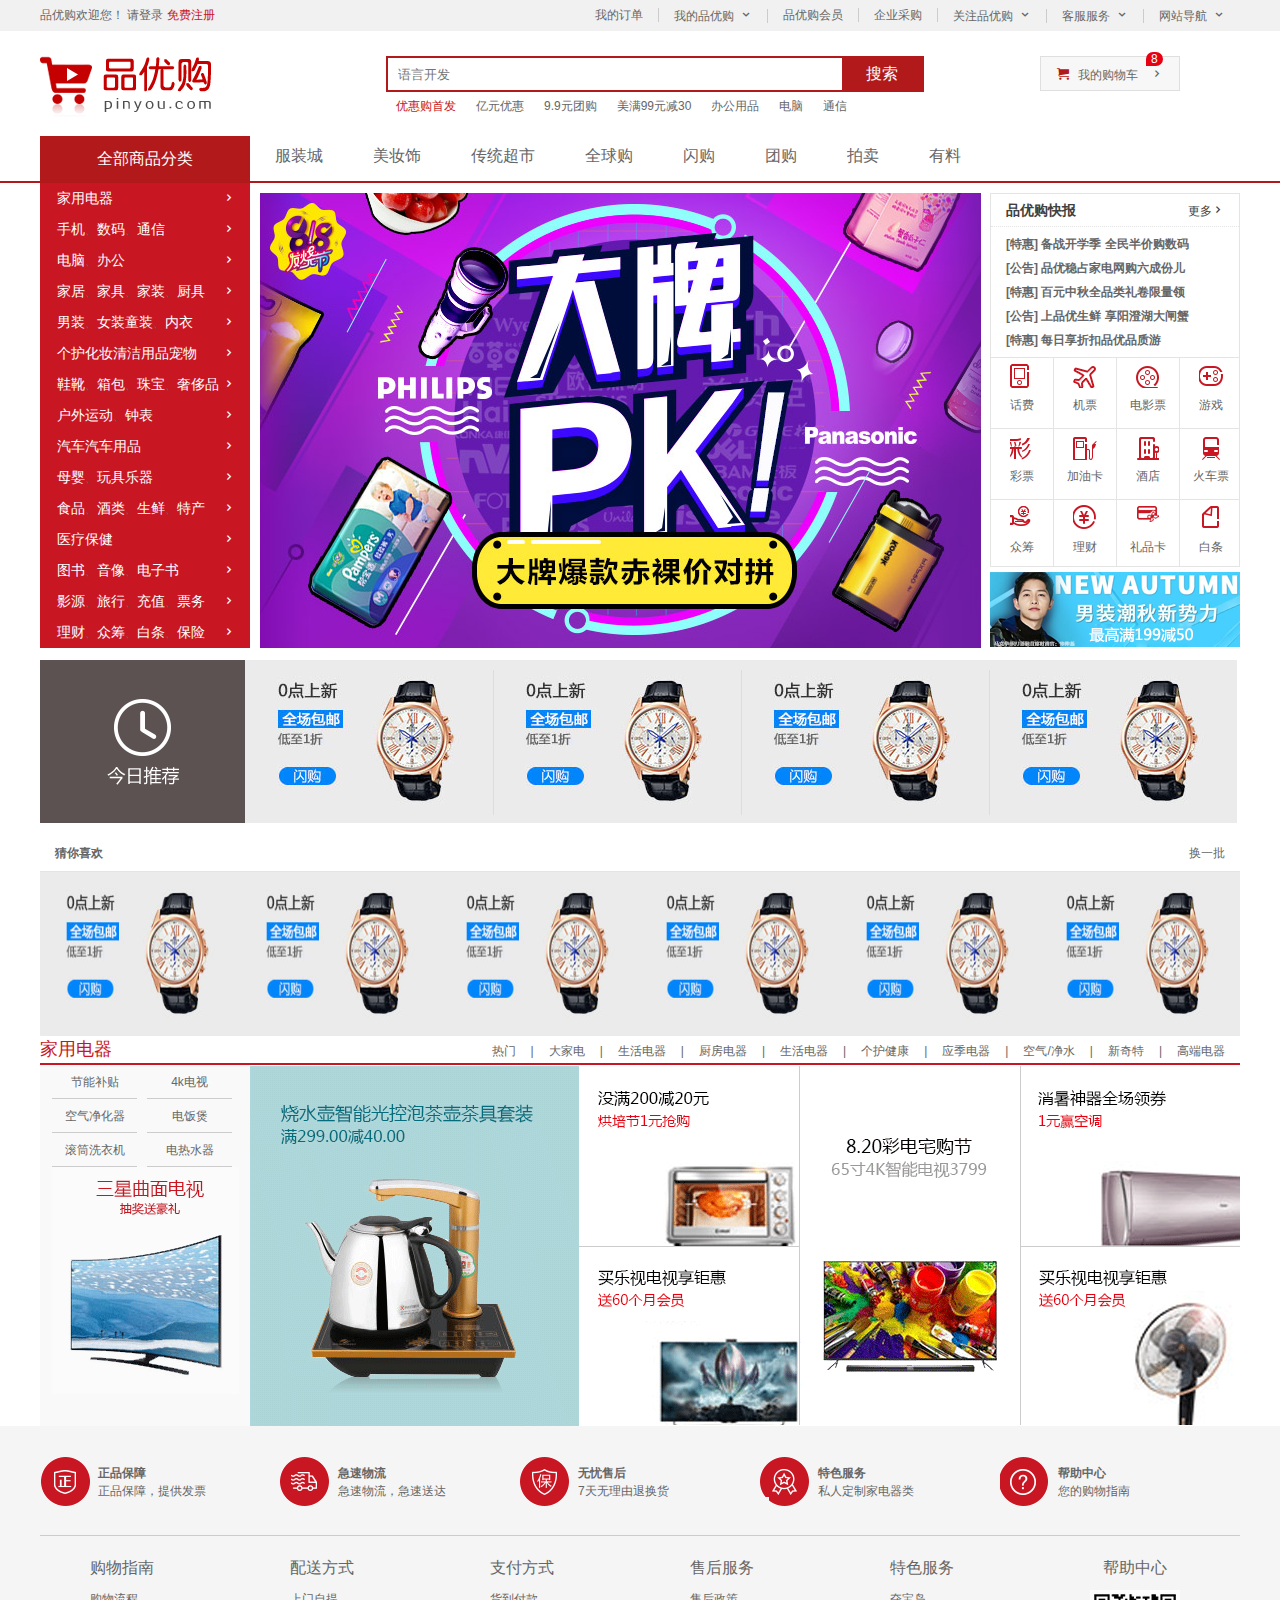
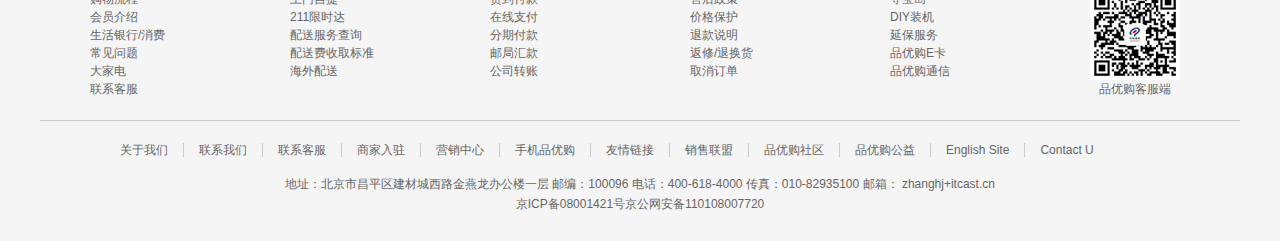
<file: index.html>
<!DOCTYPE html>
<html lang="en">
<head>
    <meta charset="UTF-8">
    <meta name="viewport" content="width=device-width, initial-scale=1.0">
    <title>品优购商城-综合网购首选-正品低价、品质保障、配送及时、轻松购物！
    </title>
    <!-- 网站说明 -->
    <meta name="description"
        content="品优购商城-专业的综合网上购物商城,销售家电、数码通讯、电脑、家居百货、服装服饰、母婴、图书、食品等数万个品牌优质商品.便捷、诚信的服务，为您提供愉悦的网上购物体验!" />
    <!-- 关键字 -->
    <meta name="keywords" content="网上购物,网上商城,手机,笔记本,电脑,MP3,CD,VCD,DV,相机,数码,配件,手表,存储卡,京东" />
    <!-- 引入favicon图标 -->
    <link rel="shortcut icon" href="favicon.ico" />
    <link rel="stylesheet" href="css/base.css">
    <link rel="stylesheet" href="css/common.css">
    <link rel="stylesheet" href="css/index.css">
</head>
<body>
    <section class="shortcut">
        <div class="w">
            <div class="fl">
                <ul>
                    <li>品优购欢迎您！&nbsp;</li>
                    <li><a href="#">请登录</a>&nbsp;<a href="#" class="style_red">免费注册</a></li>
                </ul>
            </div>
            <div class="fr">
                <ul>
                    <li><a href="#">我的订单</a></li>
                    <li><a href="#" class="arrow">我的品优购</a></li>
                    <li><a href="#">品优购会员</a></li>
                    <li><a href="#">企业采购</a></li>
                    <li><a href="#" class="arrow">关注品优购</a></li>
                    <li><a href="#" class="arrow">客服服务</a></li>
                    <li><a href="#" class="arrow">网站导航</a></li>
                </ul>
            </div>
        </div>
    </section>
    <header class="header w">
        <div class="logo">
            <h1>
                <a href="#" title="品优购商城">品优购商城</a>
            </h1>
        </div>
        <div class="search">
            <input type="text" placeholder="语言开发">
            <button>搜索</button>
        </div>
        <div class="hotwords">
            <ul>
                <li><a href="#" class="style_red">优惠购首发</a></li>
                <li><a href="#">亿元优惠</a></li>
                <li><a href="#">9.9元团购</a></li>
                <li><a href="#">美满99元减30</a></li>
                <li><a href="#">办公用品</a></li>
                <li><a href="#">电脑</a></li>
                <li><a href="#">通信</a></li>
            </ul>
        </div>
        <div class="shopcard">
            我的购物车
            <i class="count">8</i>
        </div>
    </header>
    <nav class="nav">
        <div class="w">
            <div class="dropdown">
                <div class="dt">全部商品分类</div>
                <div class="dd">
                    <ul>
                        <li><a href="#">家用电器</a></li>
                        <li><a href="#">手机</a>、<a href="#">数码</a>、<a href="#">通信</a></li>
                        <li><a href="#">电脑</a>、<a href="#">办公</a></li>
                        <li><a href="#">家居</a>、<a href="#">家具</a>、<a href="#">家装</a>、<a href="#">厨具</a></li>
                        <li><a href="#">男装</a>、<a href="#">女装</a><a href="#">童装</a>、<a href="#">内衣</a></li>
                        <li><a href="#">个护化妆</a><a href="#">清洁用品</a><a href="#">宠物</a></li>
                        <li><a href="#">鞋靴</a>、<a href="#">箱包</a>、<a href="#">珠宝</a>、<a href="#">奢侈品</a></li>
                        <li><a href="#">户外运动</a>、<a href="#">钟表</a></li>
                        <li><a href="#">汽车</a><a href="#">汽车用品</a></li>
                        <li><a href="#">母婴</a>、<a href="#">玩具乐器</a></li>
                        <li><a href="#">食品</a>、<a href="#">酒类</a>、<a href="#">生鲜</a>、<a href="#">特产</a></li>
                        <li><a href="#">医疗保健</a></li>
                        <li><a href="#">图书</a>、<a href="#">音像</a>、<a href="#">电子书</a></li>
                        <li><a href="#">影源</a>、<a href="#">旅行</a>、<a href="#">充值</a>、<a href="#">票务</a></li>
                        <li><a href="#">理财</a>、<a href="#">众筹</a>、<a href="#">白条</a>、<a href="#">保险</a></li>
                    </ul>
                </div>
            </div>
            <div class="navitems">
                <ul>
                    <li><a href="#">服装城</a></li>
                    <li><a href="#">美妆饰</a></li>
                    <li><a href="#">传统超市</a></li>
                    <li><a href="#">全球购</a></li>
                    <li><a href="#">闪购</a></li>
                    <li><a href="#">团购</a></li>
                    <li><a href="#">拍卖</a></li>
                    <li><a href="#">有料</a></li>
                </ul>
            </div>
        </div>
    </nav>
    <section class="w">
        <div class="main">
            <div class="focus">
                <ul>
                    <li><img src="upload/focus1.png" alt=""></li>
                </ul>
            </div>
            <div class="newslist">
                <div class="news">
                    <div class="news_hd">
                        <h5>品优购快报</h5>
                        <a href="#" class="more">更多</a>
                    </div>
                    <div class="news_bd">
                        <ul>
                            <li>
                                <a href="#">
                                    <h4>[特惠] 备战开学季 全民半价购数码</h4>
                                </a>        
                            </li>
                            <li>
                                <a href="#">
                                    <h4>[公告] 品优稳占家电网购六成份儿</h4>
                                </a>
                            </li>
                            <li>
                                <a href="#">
                                    <h4>[特惠] 百元中秋全品类礼卷限量领</h4>
                                </a>
                            </li>
                            <li>
                                <a href="#">
                                    <h4>[公告] 上品优生鲜 享阳澄湖大闸蟹</h4>
                                </a>
                            </li>
                            <li>
                                <a href="#">
                                    <h4>[特惠] 每日享折扣品优品质游</h4>
                                </a>    
                            </li>
                        </ul>
                    </div>
                </div>
                <div class="lifeservice">
                    <ul>
                        <li>
                            <i></i>
                            <p>话费</p>
                        </li>
                        <li>
                            <i></i>
                            <p>机票</p>
                        </li>
                        <li>
                            <i></i>
                            <p>电影票</p>
                        </li>
                        <li>
                            <i></i>
                            <p>游戏</p>
                        </li>
                        <li>
                            <i></i>
                            <p>彩票</p>
                        </li>
                        <li>
                            <i></i>
                            <p>加油卡</p>
                        </li>
                        <li>
                            <i></i>
                            <p>酒店</p>
                        </li>
                        <li>
                            <i></i>
                            <p>火车票</p>
                        </li>
                        <li>
                            <i></i>
                            <p>众筹</p>
                        </li>
                        <li>
                            <i></i>
                            <p>理财</p>
                        </li>
                        <li>
                            <i></i>
                            <p>礼品卡</p>
                        </li>
                        <li>
                            <i></i>
                            <p>白条</p>
                        </li>
                    </ul>
                </div>
                <div class="bargain">
                    <img src="upload/bargain.png" alt="">
                </div>
            </div>
        </div>
    </section>
    <section class="w recom">
        <div class="recom_hd"></div>
        <div class="recom_bd">
            <ul>
                <li><img src="upload/recom_03.jpg" alt=""></li>
                <li><img src="upload/recom_03.jpg" alt=""></li>
                <li><img src="upload/recom_03.jpg" alt=""></li>
                <li><img src="upload/recom_03.jpg" alt=""></li>
            </ul>
        </div>
    </section>
    <section class="w favorite">
        <div class="favorite_hd">
            <h4 class="favorite_hd_lf">猜你喜欢</h4>
            <div class="favorite_hd_gf">换一批</div>
        </div>
        <div class="favorite_bd">
            <ul>
                <li><img src="/upload/recom_03.jpg" alt=""></li>
                <li><img src="/upload/recom_03.jpg" alt=""></li>
                <li><img src="/upload/recom_03.jpg" alt=""></li>
                <li><img src="/upload/recom_03.jpg" alt=""></li>
                <li><img src="/upload/recom_03.jpg" alt=""></li>
                <li><img src="/upload/recom_03.jpg" alt=""></li>
            </ul>
        </div>
    </section>
    <section class="floor">
        <div class="electric w">
            <div class="box_hd">
                <h3>家用电器</h3>
                <div class="tab_list">
                    <ul>
                        <li><a href="#">热门</a></li>
                        <li><a href="#">大家电</a></li>
                        <li><a href="#">生活电器</a></li>
                        <li><a href="#">厨房电器</a></li>
                        <li><a href="#">生活电器</a></li>
                        <li><a href="#">个护健康</a></li>
                        <li><a href="#">应季电器</a></li>
                        <li><a href="#">空气/净水</a></li>
                        <li><a href="#">新奇特</a></li>
                        <li><a href="#">高端电器</a></li>
                    </ul>
                </div>
            </div>
            <div class="box_bd">
                <div class="item_content">
                    <ul class="item_content_list">
                        <li>
                            <ul class="content_items">
                                <li class="col_210">
                                    <ul>
                                        <li><a href="#">节能补贴</a></li>
                                        <li><a href="#">4k电视</a></li>
                                        <li><a href="#">空气净化器</a></li>
                                        <li><a href="#">电饭煲</a></li>
                                        <li><a href="#">滚筒洗衣机</a></li>
                                        <li><a href="#">电热水器</a></li>
                                    </ul>
                                    <a href="#">
                                        <img src="upload/floor-1-1.png" alt="">
                                    </a>
                                </li>
                                <li class="col_329">
                                    <a href="#">
                                        <img src="upload/floor-1-b01.png" alt="">
                                    </a>
                                </li>
                                <li class="col_221">
                                    <a href="#" class="style_bottom">
                                        <img src="upload/floor-1-2.png" alt="">
                                    </a>
                                    <a href="#">
                                        <img src="upload/floor-1-3.png" alt="">
                                    </a>
                                </li>
                                <li class="col_221">
                                    <a href="#">
                                        <img src="upload/floor-1-4.png" alt="">
                                    </a>
                                </li>
                                <li class="col_219">
                                    <a href="#" class="style_bottom">
                                        <img src="upload/floor-1-5.png" alt="">
                                    </a>
                                    <a href="#">
                                        <img src="upload/floor-1-6.png" alt="">
                                    </a>
                                </li>
                            </ul>
                        </li>
                    </ul>
                </div>
            </div>
        </div>
    </section>
    <footer class="footer">
        <section class="mod_service w">
            <ul>
                <li>
                    <h5></h5>
                    <div>
                        <h4>正品保障</h4>
                        <p>正品保障，提供发票</p>
                    </div>
                </li>
                <li>
                    <h5></h5>
                    <div>
                        <h4>急速物流</h4>
                        <p>急速物流，急速送达</p>
                    </div>
                </li>
                <li>
                    <h5></h5>
                    <div>
                        <h4>无忧售后</h4>
                        <p>7天无理由退换货</p>
                    </div>
                </li>
                <li>
                    <h5></h5>
                    <div>
                        <h4>特色服务</h4>
                        <p>私人定制家电器类</p>
                    </div>
                </li>
                <li>
                    <h5></h5>
                    <div>
                        <h4>帮助中心</h4>
                        <p>您的购物指南</p>
                    </div>
                </li>
            </ul>
        </section>
        <section class="mod_help w">
            <dl>
                <dt>购物指南</dt>
                <dd>购物流程</dd>
                <dd>会员介绍</dd>
                <dd>生活银行/消费</dd>
                <dd>常见问题</dd>
                <dd>大家电</dd>
                <dd>联系客服</dd>
            </dl>
            <dl>
                <dt>配送方式</dt>
                <dd>上门自提</dd>
                <dd>211限时达</dd>
                <dd>配送服务查询</dd>
                <dd>配送费收取标准</dd>
                <dd>海外配送</dd>
            </dl>
            <dl>
                <dt>支付方式</dt>
                <dd>货到付款</dd>
                <dd>在线支付</dd>
                <dd>分期付款</dd>
                <dd>邮局汇款</dd>
                <dd>公司转账</dd>
            </dl>
            <dl>
                <dt>售后服务</dt>
                <dd>售后政策</dd>
                <dd>价格保护</dd>
                <dd>退款说明</dd>
                <dd>返修/退换货</dd>
                <dd>取消订单</dd>
            </dl>
            <dl>
                <dt>特色服务</dt>
                <dd>夺宝岛</dd>
                <dd>DIY装机</dd>
                <dd>延保服务</dd>
                <dd>品优购E卡</dd>
                <dd>品优购通信</dd>
            </dl>
            <dl>
                <dt>帮助中心</dt>
                <dd>
                    <img src="image/wx_cz.jpg" alt="">
                    <p>品优购客服端</p>
                </dd>              
            </dl>
        </section>
        <section class="mod_copyright w">
            <div class="links">
                <ul>
                    <li><a href="#"></a>关于我们</li>
                    <li><a href="#"></a>联系我们</li>
                    <li><a href="#"></a>联系客服</li>
                    <li><a href="#"></a>商家入驻</li>
                    <li><a href="#"></a>营销中心</li>
                    <li><a href="#"></a>手机品优购</li>
                    <li><a href="#"></a>友情链接</li>
                    <li><a href="#"></a>销售联盟</li>
                    <li><a href="#"></a>品优购社区</li>
                    <li><a href="#"></a>品优购公益</li>
                    <li><a href="#"></a>English Site</li>
                    <li><a href="#"></a>Contact U</li>
                </ul>
            </div>
            <div class="copyright">
                地址：北京市昌平区建材城西路金燕龙办公楼一层 邮编：100096 电话：400-618-4000 传真：010-82935100 邮箱： zhanghj+itcast.cn<br/>
                京ICP备08001421号京公网安备110108007720
            </div>
        </section>
    </footer>
</body>
</html>
</file>
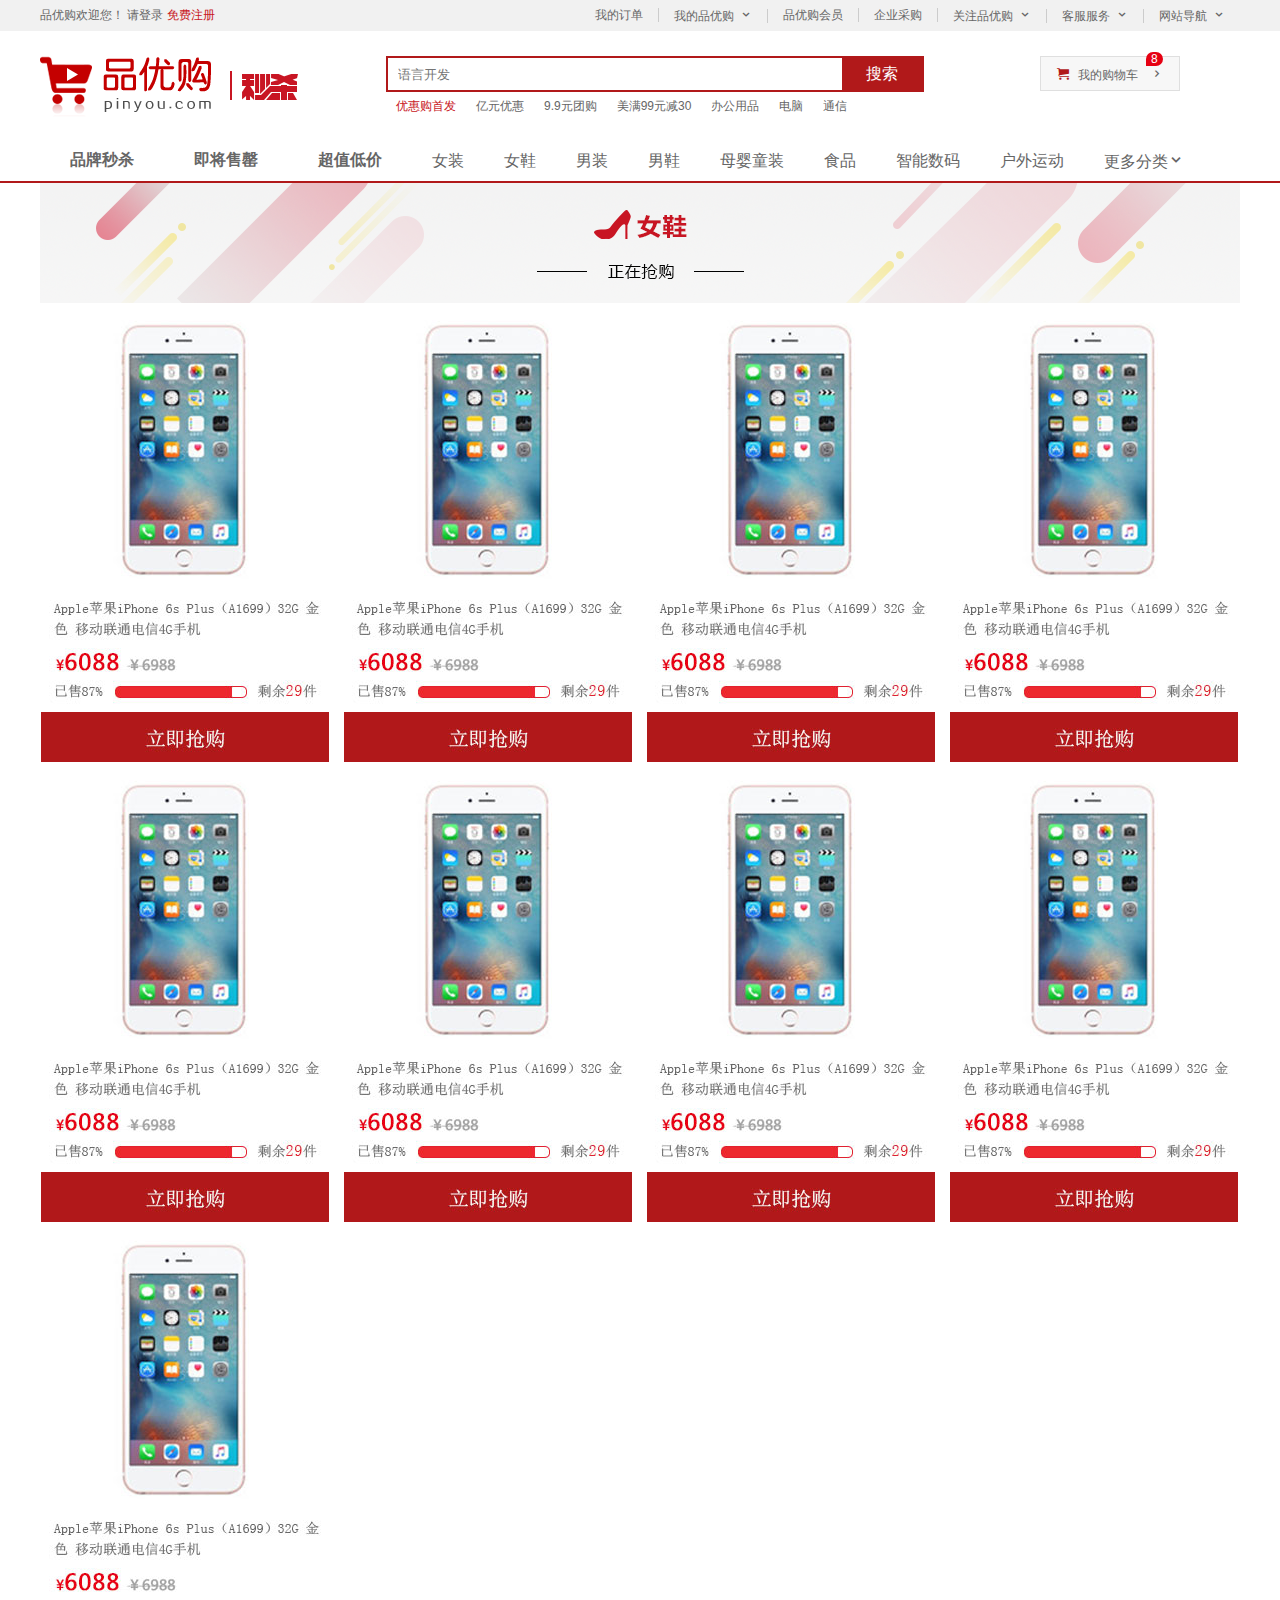
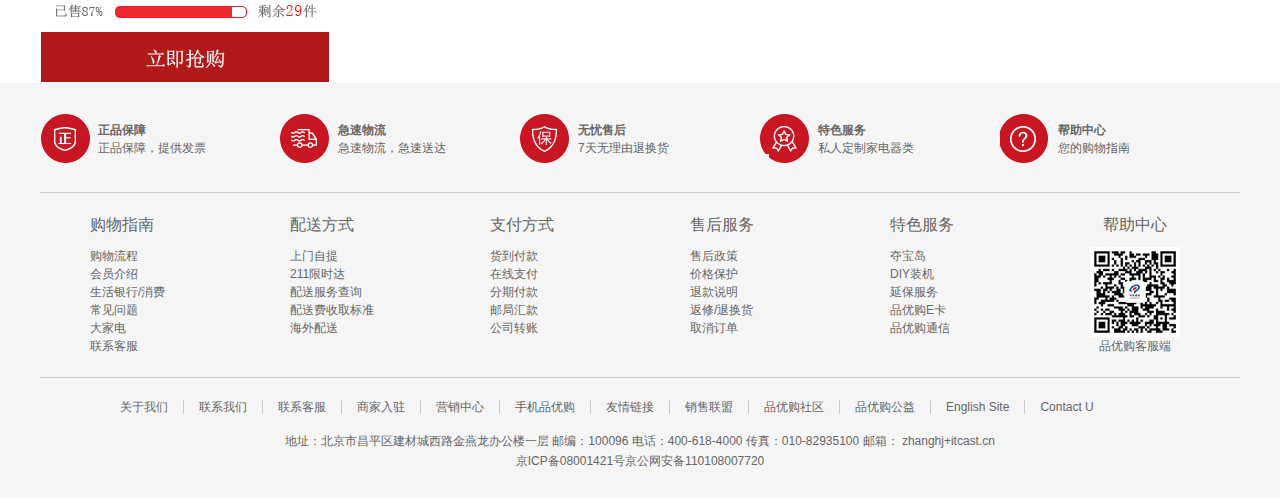
<file: list.html>
<!DOCTYPE html>
<html lang="en">
<head>
    <meta charset="UTF-8">
    <meta name="viewport" content="width=device-width, initial-scale=1.0">
    <title>列表页-综合网购首选-正品低价、品质保障、配送及时、轻松购物！
    </title>
    <!-- 网站说明 -->
    <meta name="description"
        content="品优购商城-专业的综合网上购物商城,销售家电、数码通讯、电脑、家居百货、服装服饰、母婴、图书、食品等数万个品牌优质商品.便捷、诚信的服务，为您提供愉悦的网上购物体验!" />
    <!-- 关键字 -->
    <meta name="keywords" content="网上购物,网上商城,手机,笔记本,电脑,MP3,CD,VCD,DV,相机,数码,配件,手表,存储卡,京东" />
    <!-- 引入favicon图标 -->
    <link rel="shortcut icon" href="favicon.ico" />
    <link rel="stylesheet" href="css/base.css">
    <link rel="stylesheet" href="css/common.css">
    <link rel="stylesheet" href="css/list.css">
</head>
<body>
    <section class="shortcut">
        <div class="w">
            <div class="fl">
                <ul>
                    <li>品优购欢迎您！&nbsp;</li>
                    <li><a href="#">请登录</a>&nbsp;<a href="#" class="style_red">免费注册</a></li>
                </ul>
            </div>
            <div class="fr">
                <ul>
                    <li><a href="#">我的订单</a></li>
                    <li><a href="#" class="arrow">我的品优购</a></li>
                    <li><a href="#">品优购会员</a></li>
                    <li><a href="#">企业采购</a></li>
                    <li><a href="#" class="arrow">关注品优购</a></li>
                    <li><a href="#" class="arrow">客服服务</a></li>
                    <li><a href="#" class="arrow">网站导航</a></li>
                </ul>
            </div>
        </div>
    </section>
    <header class="header w">
        <a href="#" class="miaosha">
            <img src="image/sk.png" alt="">
        </a>
        <div class="logo">
            <h1>
                <a href="#" title="品优购商城">品优购商城</a>
            </h1>
        </div>
        <div class="search">
            <input type="text" placeholder="语言开发">
            <button>搜索</button>
        </div>
        <div class="hotwords">
            <ul>
                <li><a href="#" class="style_red">优惠购首发</a></li>
                <li><a href="#">亿元优惠</a></li>
                <li><a href="#">9.9元团购</a></li>
                <li><a href="#">美满99元减30</a></li>
                <li><a href="#">办公用品</a></li>
                <li><a href="#">电脑</a></li>
                <li><a href="#">通信</a></li>
            </ul>
        </div>
        <div class="shopcard">
            我的购物车
            <i class="count">8</i>
        </div>
    </header>
    <nav class="nav">
        <div class="w">
            <ul class="miaosha_hd">
                <li>
                    <a href="#">品牌秒杀</a>
                </li>
                <li>    
                    <a href="#">即将售罄</a>
                </li>
                <li>
                    <a href="#">超值低价</a>
                </li>
            </ul>
            <ul class="miaosha_bd">
                <li>
                    <a href="#">女装</a>
                </li>
                <li>
                    <a href="#">女鞋</a>
                </li>
                <li>
                    <a href="#">男装</a>
                </li>
                <li>
                    <a href="#">男鞋</a>
                </li>
                <li>
                    <a href="#">母婴童装</a>
                </li>
                <li>
                    <a href="#">食品</a>
                </li>
                <li>
                    <a href="#">智能数码</a>
                </li>
                <li>
                    <a href="#">户外运动</a>
                </li>
                <li>
                    <a href="#">更多分类</a>
                </li>
            </ul> 
        </div>
    </nav>
    <section class="container w">
        <div class="container_hd">
            <img src="upload/bg_03.png" alt="">
        </div>
        <div class="container_bd">
            <ul class="clearfix">
                <li>
                    <img src="upload/list.jpg" alt="">
                </li>
                <li>
                    <img src="upload/list.jpg" alt="">
                </li>
                <li>
                    <img src="upload/list.jpg" alt="">
                </li>
                <li>
                    <img src="upload/list.jpg" alt="">
                </li>
                <li>
                    <img src="upload/list.jpg" alt="">
                </li>
                <li>
                    <img src="upload/list.jpg" alt="">
                </li>
                <li>
                    <img src="upload/list.jpg" alt="">
                </li>
                <li>
                    <img src="upload/list.jpg" alt="">
                </li>
                <li>
                    <img src="upload/list.jpg" alt="">
                </li>
            </ul>
        </div>
    </section>
    <footer class="footer">
        <section class="mod_service w">
            <ul>
                <li>
                    <h5></h5>
                    <div>
                        <h4>正品保障</h4>
                        <p>正品保障，提供发票</p>
                    </div>
                </li>
                <li>
                    <h5></h5>
                    <div>
                        <h4>急速物流</h4>
                        <p>急速物流，急速送达</p>
                    </div>
                </li>
                <li>
                    <h5></h5>
                    <div>
                        <h4>无忧售后</h4>
                        <p>7天无理由退换货</p>
                    </div>
                </li>
                <li>
                    <h5></h5>
                    <div>
                        <h4>特色服务</h4>
                        <p>私人定制家电器类</p>
                    </div>
                </li>
                <li>
                    <h5></h5>
                    <div>
                        <h4>帮助中心</h4>
                        <p>您的购物指南</p>
                    </div>
                </li>
            </ul>
        </section>
        <section class="mod_help w">
            <dl>
                <dt>购物指南</dt>
                <dd>购物流程</dd>
                <dd>会员介绍</dd>
                <dd>生活银行/消费</dd>
                <dd>常见问题</dd>
                <dd>大家电</dd>
                <dd>联系客服</dd>
            </dl>
            <dl>
                <dt>配送方式</dt>
                <dd>上门自提</dd>
                <dd>211限时达</dd>
                <dd>配送服务查询</dd>
                <dd>配送费收取标准</dd>
                <dd>海外配送</dd>
            </dl>
            <dl>
                <dt>支付方式</dt>
                <dd>货到付款</dd>
                <dd>在线支付</dd>
                <dd>分期付款</dd>
                <dd>邮局汇款</dd>
                <dd>公司转账</dd>
            </dl>
            <dl>
                <dt>售后服务</dt>
                <dd>售后政策</dd>
                <dd>价格保护</dd>
                <dd>退款说明</dd>
                <dd>返修/退换货</dd>
                <dd>取消订单</dd>
            </dl>
            <dl>
                <dt>特色服务</dt>
                <dd>夺宝岛</dd>
                <dd>DIY装机</dd>
                <dd>延保服务</dd>
                <dd>品优购E卡</dd>
                <dd>品优购通信</dd>
            </dl>
            <dl>
                <dt>帮助中心</dt>
                <dd>
                    <img src="image/wx_cz.jpg" alt="">
                    <p>品优购客服端</p>
                </dd>              
            </dl>
        </section>
        <section class="mod_copyright w">
            <div class="links">
                <ul>
                    <li><a href="#"></a>关于我们</li>
                    <li><a href="#"></a>联系我们</li>
                    <li><a href="#"></a>联系客服</li>
                    <li><a href="#"></a>商家入驻</li>
                    <li><a href="#"></a>营销中心</li>
                    <li><a href="#"></a>手机品优购</li>
                    <li><a href="#"></a>友情链接</li>
                    <li><a href="#"></a>销售联盟</li>
                    <li><a href="#"></a>品优购社区</li>
                    <li><a href="#"></a>品优购公益</li>
                    <li><a href="#"></a>English Site</li>
                    <li><a href="#"></a>Contact U</li>
                </ul>
            </div>
            <div class="copyright">
                地址：北京市昌平区建材城西路金燕龙办公楼一层 邮编：100096 电话：400-618-4000 传真：010-82935100 邮箱： zhanghj+itcast.cn<br/>
                京ICP备08001421号京公网安备110108007720
            </div>
        </section>
    </footer>
</body>
</html>
</file>
<file: css/base.css>
/* 把我们所有标签的内外边距清零 */
* {
    margin: 0;
    padding: 0;
    /* css3盒子模型 */
    box-sizing: border-box;
}
/* em 和 i 斜体的文字不倾斜 */
em,
i {
    font-style: normal
}
/* 去掉li 的小圆点 */
li {
    list-style: none
}

img {
    /* border 0 照顾低版本浏览器 如果 图片外面包含了链接会有边框的问题 */
    border: 0;
    /* 取消图片底侧有空白缝隙的问题 */
    vertical-align: middle
}

button {
    /* 当我们鼠标经过button 按钮的时候，鼠标变成小手 */
    cursor: pointer
}

a {
    color: #666;
    text-decoration: none
}

a:hover {
    color: #c81623
}

button,
input {
    /* "\5B8B\4F53" 就是宋体的意思 这样浏览器兼容性比较好 */
    font-family: Microsoft YaHei, Heiti SC, tahoma, arial, Hiragino Sans GB, "\5B8B\4F53", sans-serif;
    /* 默认有灰色边框我们需要手动去掉 */
    border: 0; 
    outline: none;
}

body {
    /* CSS3 抗锯齿形 让文字显示的更加清晰 */
    -webkit-font-smoothing: antialiased;
    background-color: #fff;
    font: 12px/1.5 Microsoft YaHei, Heiti SC, tahoma, arial, Hiragino Sans GB, "\5B8B\4F53", sans-serif;
    color: #666
}

.hide,
.none {
    display: none
}
/* 清除浮动 */
.clearfix:after {
    visibility: hidden;
    clear: both;
    display: block;
    content: ".";
    height: 0
}

.clearfix {
    *zoom: 1
}
</file>
<file: css/common.css>
/* 公共样式部分 */
@font-face {
    font-family: 'icomoon';
    src:  url('../fonts/icomoon.eot?tomleg');
    src:  url('../fonts/icomoon.eot?tomleg#iefix') format('embedded-opentype'),
      url('../fonts/icomoon.ttf?tomleg') format('truetype'),
      url('../fonts/icomoon.woff?tomleg') format('woff'),
      url('../fonts/icomoon.svg?tomleg#icomoon') format('svg');
    font-weight: normal;
    font-style: normal;
    font-display: block;
}
.w {
    width: 1200px;
    margin: 0 auto;
}
/* 单个盒子左边浮动 */
.fl {
    float: left;
}
.fr {
    float: right;
}
.style_red {
    color: #c81623;
}
.clear_fix {
    display: block;
    clear: both;
}
/* 快速导航栏 */
.shortcut {
    height: 31px;
    line-height: 31px;
    background-color: #f1f1f1;
}
.shortcut li {
    float: left;
}
.shortcut .fr li a {
    padding: 0 15px; 
    border-right: 1px solid #ccc;
}
.shortcut .fr li:last-child a {
    border-right: none;
}
.shortcut .arrow::after {
    content: '\e91e';
    font-family: 'icomoon';
    margin-left: 6px;
}
/* 头部标签 */
.header {
    position: relative;
    height: 105px;
}
.logo {
    position: absolute;
    top: 25px;
    width: 171px;
    height: 61px;
}
.logo a {
    display: block;
    width: 171px;
    height: 61px;
    background: url(../image/logo.png) no-repeat;
    font-size: 0;
}
.search {
    position: absolute;
    top: 25px;
    left: 346px;
    width: 538px;
    height: 36px;
    border: 2px solid #b1191a;
}
.search input {
    float: left;
    width: 454px;
    height: 32px;
    padding-left: 10px;
}
.search button {
    float: left;
    width: 80px;
    height: 32px;
    background-color: #b1191a;
    font-size: 16px;
    color: #fff;
}
.hotwords {
    position: absolute;
    top: 66px;
    left: 346px;
}
.hotwords li {
    float: left;
    padding: 0 10px;
}
.shopcard {
    position: absolute;
    right: 60px;
    top: 25px;
    width: 140px;
    height: 35px;
    text-align: center;
    line-height: 35px;
    border: 1px solid #dfdfdf;
    background-color: #f7f7f7;
}
.shopcard::before {
    content: "\e93a";
    font-family: "icomoon";
    color: #b1191a;
    margin-right: 6px;
}
.shopcard::after {
    content: "\e920";
    font-family: "icomoon";
    margin-left: 10px;
}
.shopcard .count {
   position: absolute;
   top: -5px;
   left: 105px;
   height: 14px;
   color: #fff;
   line-height: 14px;
   border-radius: 7px 7px 7px 0;
   background-color: #e60012;
   padding: 0 5px;
}
/* 导航栏 */
.nav {
    height: 47px;
    border-bottom: 2px solid #b1191a;
}
.nav .dropdown {
    float: left;
    width: 210px;
    height: 45px;
    background-color: #b1191a;
}
.nav .dropdown .dt {
    width: 210px;
    height: 45px;
    color: #fff;
    font-size: 16px;
    text-align: center;
    line-height: 45px;
}
.nav .dropdown .dd {
    /* display: none; */
    position: relative;
    width: 210px;
    height: 465px;
    margin-top: 2px;
    background-color: #c81623;
}
.nav .dropdown .dd ul li {
    height: 31px;
    line-height: 31px;
    margin-left: 2px;
    padding-left: 15px;
}
.nav .dropdown .dd ul li::after {
    position: absolute;
    right: 15px;
    content: '\e920';
    font-family: 'icomoon';
    font-size: '14px';
    color: #fff;
}
.nav .dropdown .dd ul li:hover {
    background-color: #fff;
}
.nav .dropdown .dd ul li a {
    font-size: 14px;
    color: #fff;
}
.nav .dropdown .dd ul li:hover a {
    color: #c81623;
}
.nav .navitems {
    float: left;
}
.nav .navitems ul li {
    float: left;
    margin-top: 8px;
}
.nav .navitems ul li a {
    padding: 25px;
    font-size: 16px;
}
/* 底部导航 */
.footer {
    height: 415px;
    background-color: #f5f5f5;
    padding-top: 30px;
}
.footer .mod_service {
    height: 80px;
    border-bottom: 1px solid #ccc;
}

.footer .mod_service ul li {
    width: 240px;
    height: 50px;
    float: left;
}
.footer .mod_service ul li h5 {
    float: left;
    width: 50px;
    height: 50px;
    background: url(../image/icons.png) no-repeat -252px -2px;
    margin-right: 8px;
}
.footer .mod_service ul li:nth-child(2) h5 {
    background: url(../image/icons.png) no-repeat -255px -53px;
}
.footer .mod_service ul li:nth-child(3) h5 {
    background: url(../image/icons.png) no-repeat -257px -105px;
}
.footer .mod_service ul li:nth-child(4) h5 {
    background: url(../image/icons.png) no-repeat -258px -156px;
}
.footer .mod_service ul li:nth-child(5) h5 {
    background: url(../image/icons.png) no-repeat -258px -208px;
}
.footer .mod_service ul li div {
   margin: 8px;
}
.mod_help {
    height: 185px;
    border-bottom: 1px solid #ccc;
    padding-top: 20px;
    padding-left: 50px;
}
.mod_help dl dt {
    font-size: 16px;
    margin-bottom: 10px;
}
.mod_help dl {
    float: left;
    width: 200px;
}
.mod_help dl:last-child {
    width: 90px;
    text-align: center;
}
.mod_copyright .links ul {
    width: 1100px;
    margin: 20px auto 15px auto;
}
.mod_copyright .links ul li {
    float: left;

} 
.mod_copyright .links ul::after {
    content:'';
    display: block;
    clear: both;
}
.mod_copyright .links ul li a {
    padding-left: 15px;
    margin-right: 15px;
    border-right: 1px solid #ccc;
}
.mod_copyright .links ul li:first-child a {
    border: none;
}
.mod_copyright .copyright {
    text-align: center;
    line-height: 20px;
}
</file>
<file: css/index.css>
.main {
    width: 980px;
    height: 455px;
    margin-left: 220px;
    margin-top: 10px;
}
.main .focus {
    float: left;
    width: 721px;
    height: 455px;
}
.main .newslist {
    float: right;
    width: 250px;
    height: 455px;
}
.newslist .news {
    height: 165px;
    border: 1px solid #e4e4e4;
}
.newslist .news .news_hd {
    height: 33px;
    line-height: 33px;
    color: #404040;
    padding: 0 15px;
    border-bottom: 1px dotted #e4e4e4;
}
.newslist .news .news_hd h5 {
    float: left;
    font-size: 14px;
}
.newslist .news .news_hd a {
    color: #404040;
    float: right;
}
.newslist .news .news_hd a::after {
    font-family: 'icomoon';
    content: '\e920';
    color: #404040;
}
.newslist .lifeservice {
    overflow: hidden;
    height: 209px;
    border: 1px solid #e4e4e4;
    border-top: 0;
}
.newslist .lifeservice ul {
    width: 252px;
}
.newslist .lifeservice ul li {
    float: left;
    width: 63px;
    height: 71px;
    text-align: center;
    border-right: 1px solid #e4e4e4;
    border-bottom: 1px solid #e4e4e4;
    
}
.newslist .lifeservice ul li i {
    display: inline-block;
    width: 24px;
    height: 28px;
    margin-top: 5px;
    background: url(../image/icons.png) no-repeat -19px -15px;
}
.newslist .lifeservice ul li:nth-child(2) i {
    background: url(../image/icons.png) no-repeat -80px -15px;
}
.newslist .lifeservice ul li:nth-child(3) i {
    background: url(../image/icons.png) no-repeat -142px -15px;
}
.newslist .lifeservice ul li:nth-child(4) i {
    background: url(../image/icons.png) no-repeat -206px -15px;
}
.newslist .lifeservice ul li:nth-child(5) i {
    background: url(../image/icons.png) no-repeat -19px -85px;
}
.newslist .lifeservice ul li:nth-child(6) i {
    background: url(../image/icons.png) no-repeat -80px -85px;
}
.newslist .lifeservice ul li:nth-child(7) i {
    background: url(../image/icons.png) no-repeat -142px -85px;
}
.newslist .lifeservice ul li:nth-child(8) i {
    background: url(../image/icons.png) no-repeat -206px -85px;
}
.newslist .lifeservice ul li:nth-child(9) i {
    background: url(../image/icons.png) no-repeat -19px -159px;
}
.newslist .lifeservice ul li:nth-child(10) i {
    background: url(../image/icons.png) no-repeat -80px -159px;
}
.newslist .lifeservice ul li:nth-child(11) i {
    background: url(../image/icons.png) no-repeat -142px -159px;
}
.newslist .lifeservice ul li:nth-child(12) i {
    background: url(../image/icons.png) no-repeat -206px -159px;
}
.newslist .bargain {
    margin-top: 5px;
}
.news_bd {
    padding: 5px 15px 0;
}
.news_bd ul li {
    height: 24px;
    line-height: 24px;
}
.recom {
    height: 163px;
    margin-top: 12px;
}
.recom .recom_hd {
    position: relative;
    float: left;
    width: 205px;
    height: 163px;
    background: #5c5251 url(../image/recom.png) no-repeat center;
}
.recom .recom_bd ul li {
    
    float: left;
}
.recom .recom_bd ul li img {
    width: 248px;
    height: 163px;
}
.recom .recom_bd ul li:nth-child(-n+3)::after {
    content: '';
    position: absolute;
    margin-top: 10px;
    width: 1px;
    height: 145px;
    background-color: #ddd;
}
.favorite {
    height: 200px;
    margin-top: 12px;    
}
.favorite_hd {
    height: 36px;
    line-height: 36px;
}
.favorite .favorite_hd .favorite_hd_lf {
    float: left;
    margin-left: 15px;
}
.favorite .favorite_hd .favorite_hd_gf {
    float: right;
    margin-right: 15px;
}
.favorite .favorite_bd {
    height: 164px;
    border-top: 1px solid #e4e4e4;
    border-bottom: 1px solid #e4e4e4;
}
.favorite .favorite_bd ul li {
    float: left;
}
.favorite .favorite_bd ul li img {
    width: 200px;
    height: 164px;
}
.electric .box_hd {
    height: 30px;
    border-bottom: 2px solid #c81623;
}
.electric .box_hd h3 {
    float: left;
    font-size: 18px;
    font-weight: 400;
    color: #c81623;
}
.electric .tab_list {
    float: right;
    line-height: 30px;
} 
.electric .tab_list ul li {
    float: left;
}
.electric .tab_list ul li a {
    padding-left: 15px;
}
.electric .tab_list ul li a::after {
    content: '|';
    margin-left: 15px;
}
.electric .tab_list ul li:last-child a::after {
    content: '';
}
.electric .box_bd .item_content {
    height: 361px;
}
.electric .box_bd .item_content .item_content_list .content_items li {
    float: left;
}
.col_210 {
    width: 210px;
    height: 361px;
    text-align: center;
    background-color: #f9f9f9;

}
.col_210 ul {
    padding: 0 12px;
}
.col_210 ul li {
    width: 85px;
    height: 34px;
    line-height: 34px;
    border-bottom: 1px solid #ccc;
}
.col_210 ul li:nth-child(odd) {
    margin-right: 10px;
}
.col_329 {
    width: 329px;
}
.col_221 {
    width: 221px;
    border-right: 1px solid #ccc;
}  
.col_221 {
    width: 221px;
}  
.col_219 {
    width: 219px;
}
.style_bottom {
    display: block;
    border-bottom: 1px solid #ccc;
}
</file>
<file: css/list.css>
.miaosha {
    position: absolute;
    top: 40px;
    left: 190px;
    padding: 3px 10px 0;
    border-left: 2px solid #c81623; 
}
.nav {
    overflow: hidden;
}
.miaosha_hd {
    font-size: 16px;
    font-weight: 700;
    line-height: 47px;   
}
.miaosha_hd li {
    float: left;
    padding: 0 30px;
}
.miaosha_bd {
    font-size: 16px;
    line-height: 49px;
}
.miaosha_bd li {
    float: left;
    padding: 0 20px;
}
.miaosha_bd li:last-child a::after {
    content: '\e91e';
    font-family: 'icomoon';
}
.container_bd ul li {
    overflow: hidden;
    float: left;
    width: 290px;
    height: 460px;
    margin-right: 13px;
    border: 1px solid transparent;
}
.container_bd ul li:hover {
    border: 1px solid #c81623;
}
.container_bd ul li:nth-child(4n) {
    margin-right: 0;
}
</file>
